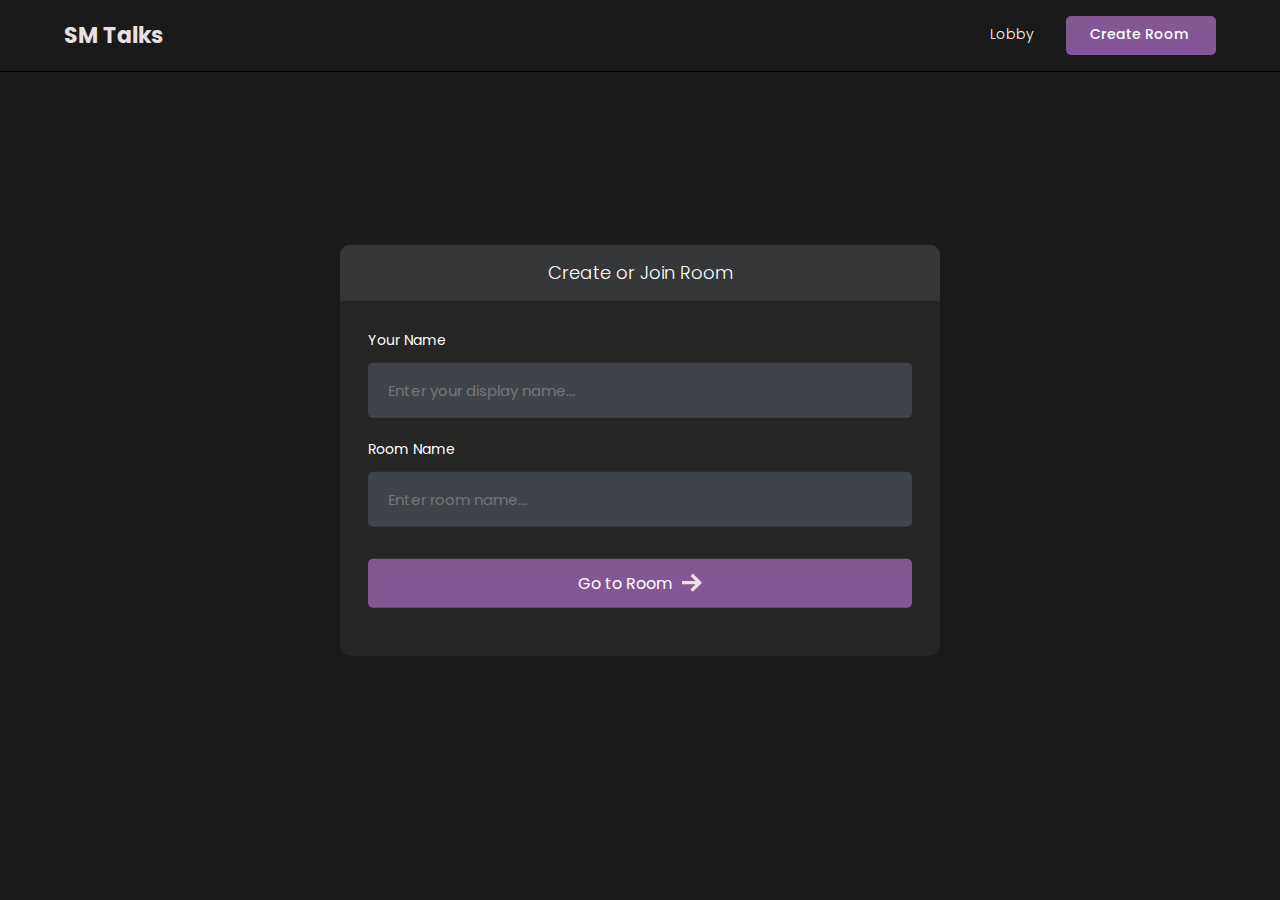
<file: index.html>
<!DOCTYPE html>
<html>
<head>
    <meta charset='utf-8'>
    <meta http-equiv='X-UA-Compatible' content='IE=edge'>
    <title>Room</title>
    <meta name='viewport' content='width=device-width, initial-scale=1'>
    <link rel='stylesheet' type='text/css' media='screen' href='styles/main.css'>
    <link rel='stylesheet' type='text/css' media='screen' href='styles/lobby.css'>
</head>
<body>

    <header id="nav">
       <div class="nav--list">
            <a href="lobby.html"/>
                <h3 id="logo">
                    <!-- <img src="" alt="Site Logo"> -->
                    <span>SM Talks</span>
                </h3>
            </a>
       </div>

        <div id="nav__links">
            <a class="nav__link" href="/">
                Lobby
                <svg xmlns="http://www.w3.org/2000/svg" width="24" height="24" fill="#ede0e0" viewBox="0 0 24 24"><path d="M20 7.093v-5.093h-3v2.093l3 3zm4 5.907l-12-12-12 12h3v10h7v-5h4v5h7v-10h3zm-5 8h-3v-5h-8v5h-3v-10.26l7-6.912 7 6.99v10.182z"/></svg>
            </a>
            <a class="nav__link" id="create__room__btn" href="lobby.html">
                Create Room
               <svg xmlns="http://www.w3.org/2000/svg" width="24" height="24" fill="#ede0e0" viewBox="0 0 24 24"><path d="M12 0c-6.627 0-12 5.373-12 12s5.373 12 12 12 12-5.373 12-12-5.373-12-12-12zm6 13h-5v5h-2v-5h-5v-2h5v-5h2v5h5v2z"/></svg>
            </a>
        </div>
    </header>

    <main id="room__lobby__container">
        
        <div id="form__container">
             <div id="form__container__header">
                 <p>Create or Join Room</p>
             </div>
 
 
            <form id="lobby__form">
 
                 <div class="form__field__wrapper">
                     <label>Your Name</label>
                     <input type="text" name="name" required placeholder="Enter your display name..." />
                 </div>
 
                 <div class="form__field__wrapper">
                     <label>Room Name</label>
                     <input type="text" name="room"  placeholder="Enter room name..." />
                 </div>
 
                 <div class="form__field__wrapper">
                     <button type="submit">Go to Room 
                         <svg xmlns="http://www.w3.org/2000/svg" width="24" height="24" viewBox="0 0 24 24"><path d="M13.025 1l-2.847 2.828 6.176 6.176h-16.354v3.992h16.354l-6.176 6.176 2.847 2.828 10.975-11z"/></svg>
                    </button>
                 </div>
            </form>
        </div>
     </main>
</body>
<script type="text/javascript" src="js/lobby.js"></script>
</html>
</file>
<file: styles/main.css>
@import url('https://fonts.googleapis.com/css2?family=Poppins:wght@400;500;600;700;800&display=swap');

* {
  font-family: 'Poppins', sans-serif;
}

/* width */
::-webkit-scrollbar {
  width: 7px;
}

/* Track */
::-webkit-scrollbar-track {
  box-shadow: inset 0 0 5px grey;
  border-radius: 10px;
}

/* Handle */
::-webkit-scrollbar-thumb {
  background: #797a79;
  border-radius: 10px;
}

/* Handle on hover */
::-webkit-scrollbar-thumb:hover {
  background: #845695;
}

body {
  background-color: #1a1a1a;
  color: #fff;

  font-size: 14px;
  padding: 0;
  margin: 0;
  box-sizing: border-box;
}

p,
a {
  font-weight: 300;
}

.avatar__md {
  height: 40px;
  width: 40px;
  object-fit: cover;
  border-radius: 50%;
}

.avatar__sm {
  height: 30px;
  width: 30px;
  object-fit: cover;
  border-radius: 50%;
}

#nav {
  position: fixed;
  top: 0;
  width: 100%;
  box-sizing: border-box;
  display: flex;
  justify-content: space-between;
  align-items: center;
  border-bottom: 1px solid #000000;
  background-color: #1a1a1a;
  text-decoration: none;
  padding: 16px 5%;
  z-index: 999;
}

#logo {
  display: flex;
  align-items: center;
  gap: 16px;
  font-size: 22px;
  font-weight: 700;
  line-height: 0;
  margin: 0;
  color: #ebe0e0;
}

@media (max-width: 640px) {
  #logo span {
    display: none;
  }
}

#logo img {
  height: 42px;
}

#nav a {
  text-decoration: none;
}

#nav__links {
  display: flex;
  align-items: center;
  column-gap: 2em;
}

.nav__link {
  color: #fff;
  text-decoration: none;
  transition: 1s;
  border-bottom: 2px solid transparent;
  transition: all 0.3s ease-in-out;
  padding-bottom: 1px;
}

@media (max-width: 520px) {
  #nav__links {
    column-gap: 3em;
  }
}

.nav__link:hover {
  color: rgb(230, 228, 228);
  text-decoration: none;
  border-color: #845695;
}

#create__room__btn {
  display: block;
  background-color: #845695;
  padding: 8px 24px;
  font-size: 14px;
  font-weight: 500;
  border-radius: 5px;
}

#create__room__btn:hover {
  background-color: #845695;
}

.nav--list {
  display: flex;
  gap: 1rem;
  align-items: center;
}

#members__button,
#chat__button {
  display: none;
  cursor: pointer;
  background: transparent;
  border: none;
}

#members__button:hover svg > path,
#chat__button:hover svg,
.nav__link:hover svg {
  fill: #845695;
}

.nav__link svg {
  width: 0;
  height: 0;
}

@media (max-width: 640px) {
  #members__button {
    display: block;
  }

  .nav__link svg {
    width: 1.5rem;
    height: 1.5rem;
  }
  .nav__link,
  #create__room__btn {
    font-size: 0;
    border: none;
  }

  #create__room__btn {
    padding: 0;
    background-color: transparent;
    border-radius: 50%;
  }

  #create__room__btn:hover {
    background-color: transparent;
  }
}
</file>
<file: styles/lobby.css>
#form__container {
  width: 90%;
  max-width: 600px;
  border-radius: 10px;
  background-color: #262625;
  position: fixed;
  top: 50%;
  left: 50%;
  transform: translate(-50%, -50%);
}

#lobby__form {
  padding: 2em;
}

#form__container__header {
  border-radius: 10px 10px 0 0;
  padding: 10px;
  text-align: center;
  background-color: #363739;
  margin: 0;
  font-size: 18px;
  font-size: 300;
  line-height: 0;
}

.form__field__wrapper {
  width: 100%;
  box-sizing: border-box;
  margin-bottom: 20px;
}

.form__field__wrapper label {
  font-size: 14px;
  line-height: 1.7em;
  margin-bottom: 10px;
  display: block;
}

.form__field__wrapper input {
  box-sizing: border-box;
  color: #fff;
  width: 100%;
  margin: 0;
  border: none;
  border-radius: 5px;
  padding: 16px 20px;
  font-size: 15px;
  background-color: #3f434a;
}

.form__field__wrapper button[type='submit'] {
  margin-top: 32px;
  cursor: pointer;
  background-color: #845695;
  border: none;
  color: #fff;
  font-size: 16px;
  width: 100%;
  display: flex;
  align-items: center;
  justify-content: center;
  padding: 12px;
  border-radius: 5px;
  gap: 10px;
}

.form__field__wrapper button[type='submit'] svg {
  fill: #ede0e0;
  width: 20px;
}

#avatar__selection {
  margin-reight: 10px;
  display: flex;
  gap: 1em;
}

.avatar__option {
  height: 50px;
  width: 50px;
  border-radius: 50%;
  cursor: pointer;
  transition: 0.3s;
  border: 2px solid #797a79;
}

.avatar__option__selected {
  border: 3px solid #845695;
}
</file>
